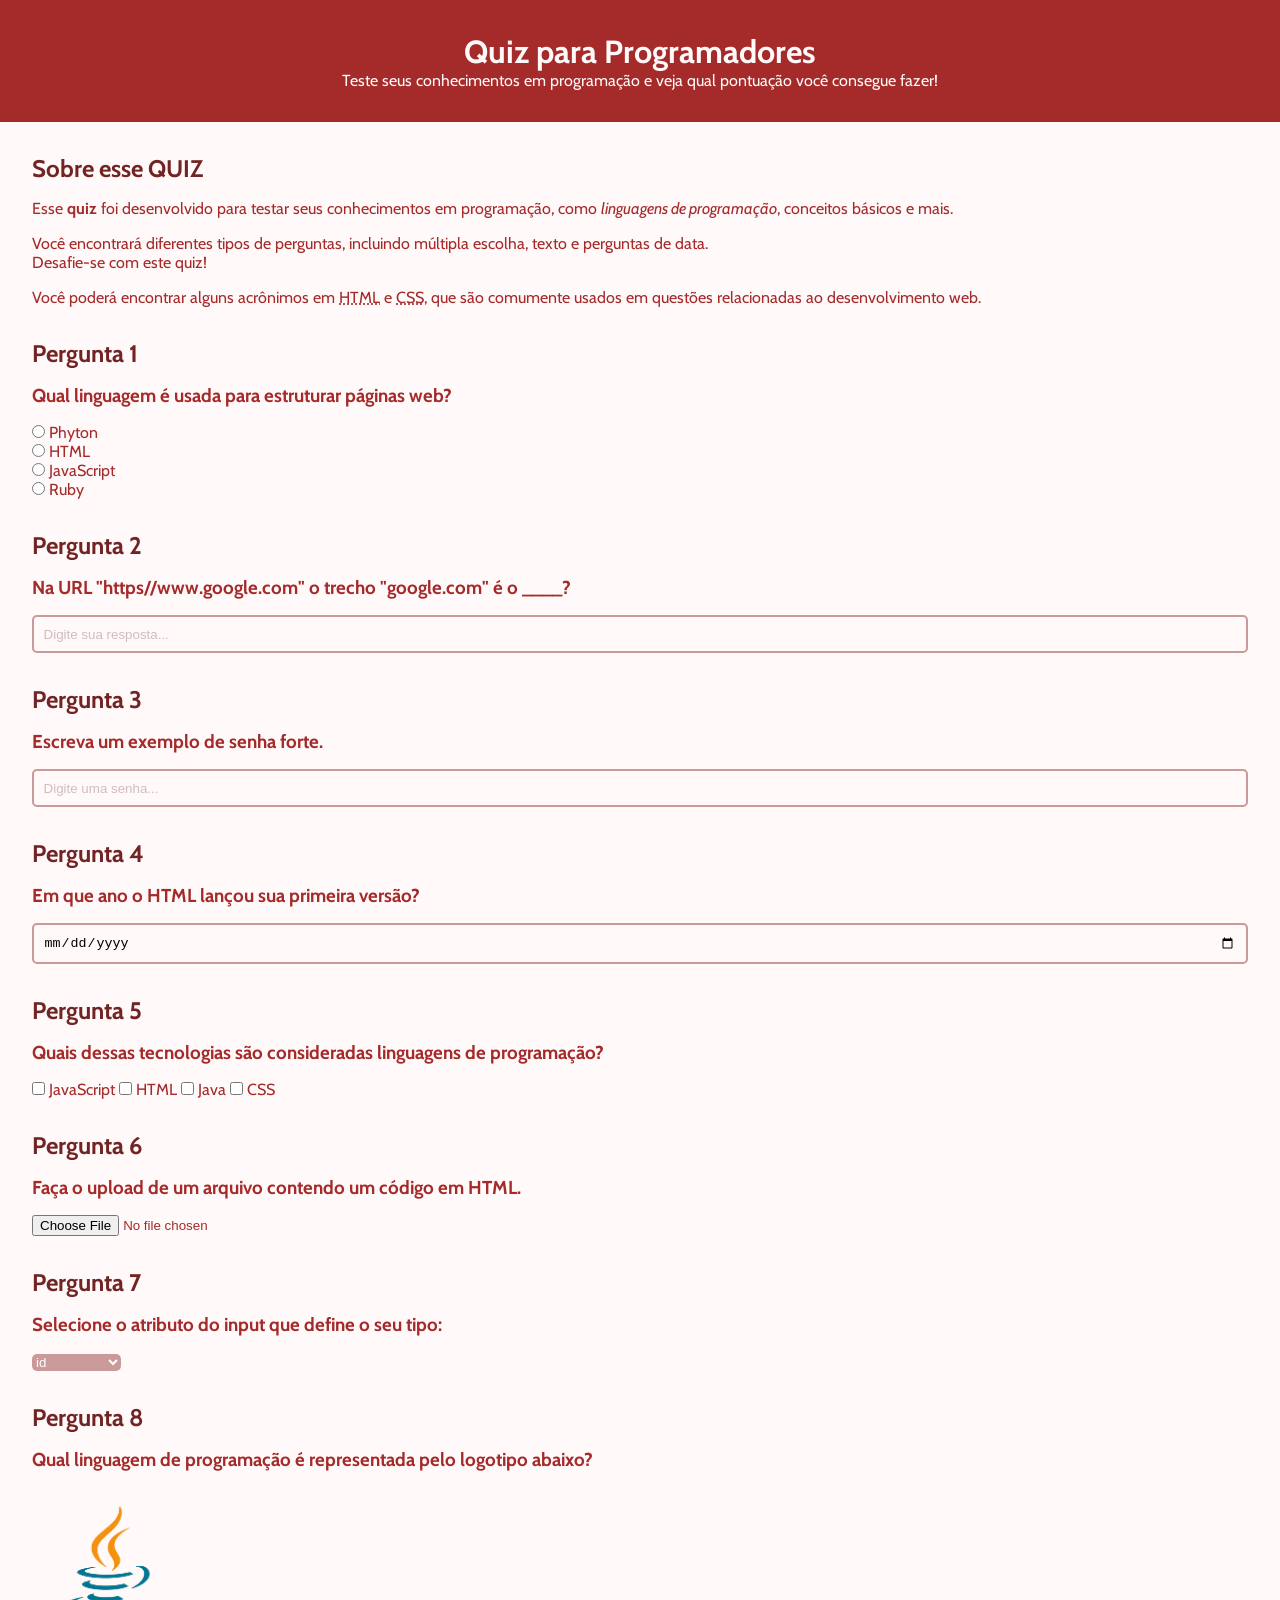
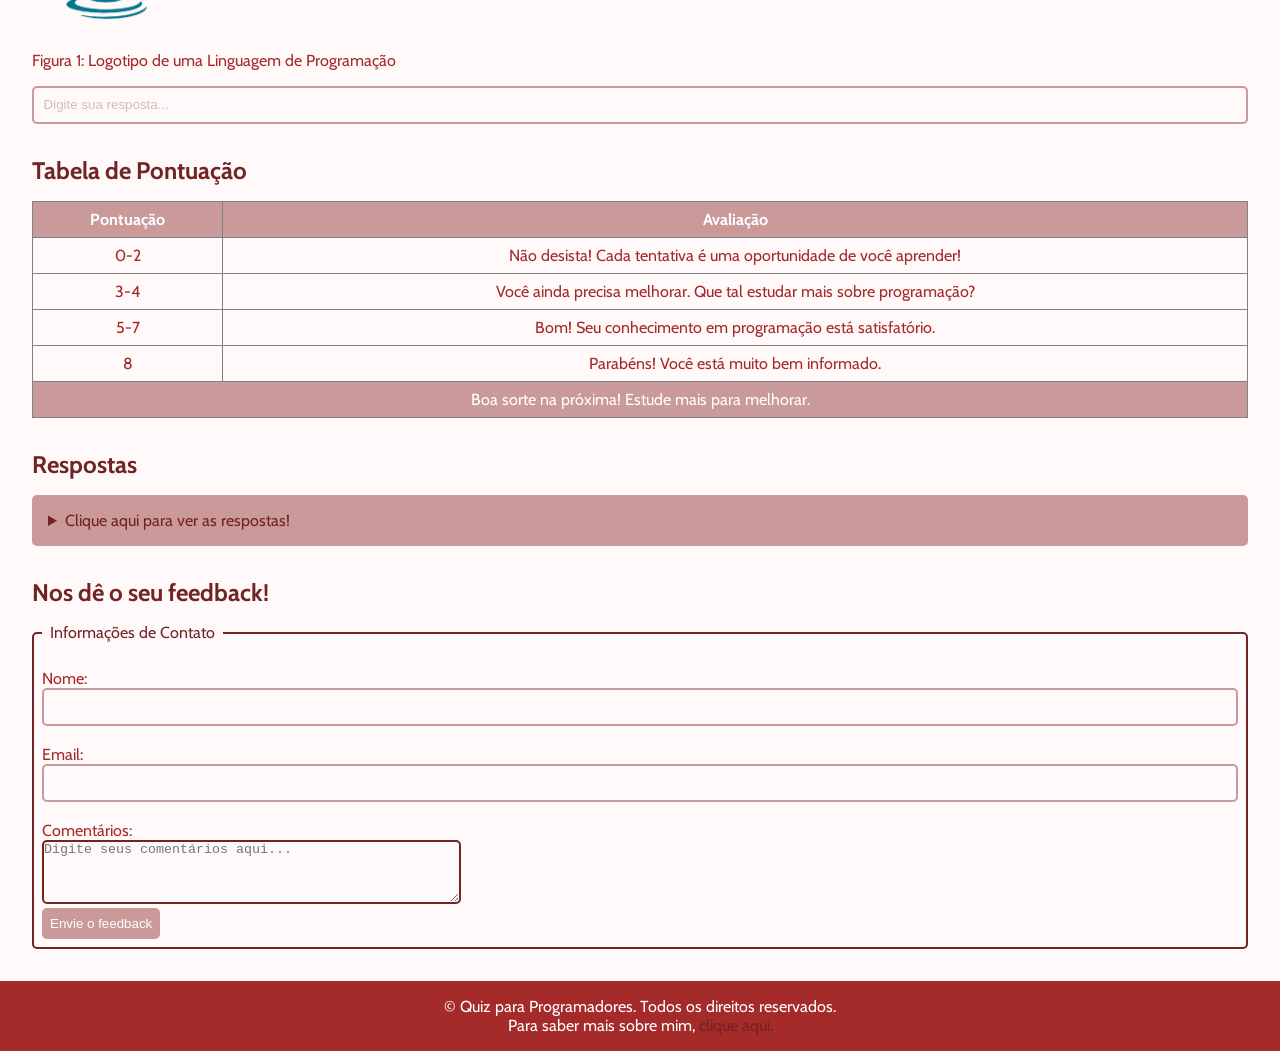
<file: index.html>
<!DOCTYPE html><!-- Define a versão que será usada do HTML, no caso a mais recente. -->

<html>
    <!-- Contém metadados sobre o documento, como o título da página. -->
    <head>
        <title>Quiz para Programadores</title>
        <meta name="description" content="Um quiz interativo para testar seus conhecimentos sobre programação.">
        <link rel="stylesheet" href="style.css">
    </head>

    <!-- Parte visível do site. -->
    <body>
        <!-- Cabeçalho -->
        <header>
            <h1>Quiz para Programadores</h1>
            <p>Teste seus conhecimentos em programação e veja qual pontuação você consegue fazer!</p>
        </header>

        <!-- Conteúdo Principal -->
        <main>
            <!-- Introdução -->
            <section>
                <h2>Sobre esse QUIZ</h2>
                <p>Esse <strong>quiz</strong> foi desenvolvido para testar seus conhecimentos em programação, como <em>linguagens de programação</em>, conceitos básicos e mais.</p>
                <p>Você encontrará diferentes tipos de perguntas, incluindo múltipla escolha, texto e perguntas de data. <br >Desafie-se com este quiz!</p>
                <p>Você poderá encontrar alguns acrônimos em <abbr title="HyperText Markup Language">HTML</abbr> e <abbr title="Cascading Style Sheets">CSS</abbr>, que são comumente usados em questões relacionadas ao desenvolvimento web.</p>
            </section>

            <!-- Pergunta 1: Múltipla Escolha -->
            <section>
                <h2>Pergunta 1</h2>
                <h3>Qual linguagem é usada para estruturar páginas web?</h3>
                <form>
                    <input type="radio" value="Phyton" id="p1a" name="pergunta1">
                    <label for="p1a">Phyton</label><br>
                    <input type="radio" value="HTML" id="p1b" name="pergunta1">
                    <label for="p1b">HTML</label><br>
                    <input type="radio" value="JavaScript" id="p1c" name="pergunta1">
                    <label for="p1c">JavaScript</label><br>
                    <input type="radio" value="Ruby" id="p1d" name="pergunta1">
                    <label for="p1d">Ruby</label><br>
                </form>
            </section>

            <!-- Pergunta 2: Texto -->
            <section>
                <h2>Pergunta 2</h2>
                <h3>Na URL "https//www.google.com" o trecho "google.com" é o ____?</h3>
                <form>
                    <input type="text" id="p2" name="pergunta2" placeholder="Digite sua resposta...">
                </form>
            </section>

            <!-- Pergunta 3: Senha -->
            <section>
                <h2>Pergunta 3</h2>
                <h3>Escreva um exemplo de senha forte.</h3>
                <form>
                    <input type="password" name="pergunta3" id="p3" placeholder="Digite uma senha...">
                </form>
            </section>

            <!-- Pergunta 4: Data-->
            <section>
                    <h2>Pergunta 4</h2>
                    <h3>Em que ano o HTML lançou sua primeira versão?</h3>
                    <form>
                        <input type="date" id="p4" name="pergunta4">
                    </form>
            </section>

            <!-- Pergunta 5: Seleção Múltipla -->
             <section>
                <h2>Pergunta 5</h2>
                <h3>Quais dessas tecnologias são consideradas linguagens de programação?</h3>
                <form>
                    <input type="checkbox" id="p5a" name="pergunta5" value="JavaScript">
                    <label for="p5a">JavaScript</label>
                    <input type="checkbox" id="p5b" name="pergunta5" value="HTML">
                    <label for="p5b">HTML</label>
                    <input type="checkbox" id="p5c" name="pergunta5" value="Java">
                    <label for="p5c">Java</label>
                    <input type="checkbox" id="p5d" name="pergunta5" value="CSS">
                    <label for="p5d">CSS</label>
                </form>
             </section>

            <!-- Pergunta 6: Upload de Arquivo -->
             <section>
                <h2>Pergunta 6</h2>
                <h3>Faça o upload de um arquivo contendo um código em HTML.</h3>
                <form>
                    <input type="file" id="p6" name="pergunta6">
                </form>
             </section>

            <!-- Pergunta 7: Menu Suspenso -->
             <section>
                <h2>Pergunta 7</h2>
                <h3>Selecione o atributo do input que define o seu tipo: </h3>
                <form>
                    <select name="pergunta7" id="p7">
                        <option value="id">id</option>
                        <option value="type">type</option>
                        <option value="placeholder">placeholder</option>
                    </select>
                </form>
             </section>

            <!-- Pergunta 8: Imagem -->
             <section>
                <h2>Pergunta 8</h2>
                <h3>Qual linguagem de programação é representada pelo logotipo abaixo?</h3>
                <figure>
                    <img src="assets/java.png" alt="Logotipo de uma Linguagem de Programação">
                    <figcaption>Figura 1: Logotipo de uma Linguagem de Programação</figcaption>
                </figure>
                <form>
                    <input type="text" id="p8" name="pergunta8" placeholder="Digite sua resposta...">
                </form>
             </section>

            <!-- Tabela de Pontuação -->
             <section>
                <h2>Tabela de Pontuação</h2>
                <table border="1">
                    <thead>
                        <tr>
                            <th>Pontuação</th>
                            <th>Avaliação</th>
                        </tr>
                    </thead>

                    <tbody>
                        <tr>
                            <td>0-2</td>
                            <td>Não desista! Cada tentativa é uma oportunidade de você aprender!</td>
                        </tr>
                        <tr>
                            <td>3-4</td>
                            <td>Você ainda precisa melhorar. Que tal estudar mais sobre programação?</td>
                        </tr>
                        <tr>
                            <td>5-7</td>
                            <td>Bom! Seu conhecimento em programação está satisfatório.</td>
                        </tr>
                        <tr>
                            <td>8</td>
                            <td>Parabéns! Você está muito bem informado.</td>
                        </tr>
                    </tbody>

                    <tfoot>
                        <tr>
                            <td colspan="2">Boa sorte na próxima! Estude mais para melhorar.</td>
                        </tr>
                    </tfoot>

                </table>
             </section>

            <!-- Listas de Respostas -->
             <section>
                <h2>Respostas</h2>
                <details>
                    <summary>Clique aqui para ver as respostas!</summary>
                    <ol>
                        <li>HTML</li>
                        <li>Domínio</li>
                        <li>Rebeca06# (Exemplo)</li>
                        <li>1991</li>
                        <li>JavaScript e Java</li>
                        <li>O arquivo deve ter extensão .html</li>
                        <li>type</li>
                        <li>Java</li>
                    </ol>
                </details>
             </section>

            <!-- Formulário de Feedback -->
             <section>
                <h2>Nos dê o seu feedback!</h2>
                <form>
                    <fieldset>
                        <legend>Informações de Contato</legend>
                        <br>
                        <label for="name">Nome:</label>
                        <input type="text" name="name" id="name"><br>
                        <br>
                        <label for="email">Email:</label>
                        <input type="email" name="email" id="email"><br>
                        <br>
                        <label for="comentario">Comentários:</label><br>
                        <textarea name="comentario" id="comentario" rows="4" cols="50" placeholder="Digite seus comentários aqui..."></textarea><br>
                        <button onclick="alert('FEEDBACK ENVIADO!')">Envie o feedback</button>
                    </fieldset>
                </form>
             </section>
        </main>

        <!-- Rodapé -->
        <footer>
            <p class="paragrafo-footer">&copy Quiz para Programadores. Todos os direitos reservados.</p>
            <p class="paragrafo-footer">Para saber mais sobre mim, <a href="sobremim.html" target="_blank">clique aqui.</a></p>
        </footer>

    </body>
</html>
</file>
<file: style.css>
@import url('https://fonts.googleapis.com/css2?family=Cabin:ital,wght@0,400..700;1,400..700&display=swap'); /*Fonte pelo Google Fonts.*/

/*Usado para selecionar todo o código.*/
* {
   margin: 0;
   padding: 0; 
   box-sizing: border-box;
}

body {
    background-color: #fff9f9;
    color: brown;
    font-family: "Cabin", sans-serif;
    font-weight: 400;
}

header {
    padding: 2rem;
    color: #fff9f9;
    background-color: brown;
    text-align: center;
}

main {
    padding: 2rem;
    display: flex;
    flex-direction: column;
    gap: 2rem;
}

section {
    display: flex;
    flex-direction: column;
    gap: 1rem;
}

h2 {
    color: rgb(114, 36, 36);
    font-size: 1.5rem;
}

input[type="radio"], input[type="checkbox"] {
    accent-color: rgb(202, 153, 153);
}

input[type="text"], input[type="password"], input[type="date"], input[type="email"] {
    width: 100%;
    padding: 0.6rem;
    border: 2px solid rgb(202, 153, 153);
    outline: none;
    border-radius: 5px;
    background-color: transparent;
}

input::placeholder {
    color: #d1bcbc;
}

select {
    cursor: pointer;
    background-color: rgb(202, 153, 153);
    color: white;
    border-radius: 5px;
    border: none;
    outline: none;
}

img {
    width: 10rem;
}

table {
    width: 100%;
    border-collapse: collapse;
}

th {
    background-color: rgb(202, 153, 153);
    color: white;
    padding: 0.5rem;
}

td {
    padding: 0.5rem;
    text-align: center;
}

tfoot td {
    background-color: rgb(202, 153, 153);
    color: white;
    padding: 0.5rem;
}

details {
    background-color: rgb(202, 153, 153);
    border-radius: 5px;
    padding: 0.5rem;
}

summary {
    color: rgb(114, 36, 36);
    margin: 0.5rem;
    cursor: pointer;
}

ol {
    margin-left: 1.5rem;
}

ol li {
    padding: 0.2rem;
    color: white;
}

fieldset {
    border: 2px solid rgb(114, 36, 36);
    border-radius: 5px;
    padding: 0.5rem;
}

legend {
    color: rgb(114, 36, 36);
    padding: 0 0.5rem;
}

textarea {
    outline: none;
    border-radius: 5px;
    border: 2px solid rgb(114, 36, 36);
    background-color: transparent;
}

button {
    border: none;
    background-color: rgb(202, 153, 153);
    color: white;
    padding: 0.5rem;
    border-radius: 5px;
    cursor: pointer;
}

footer {
    background-color: brown;
    padding: 1rem;
    text-align: center;
}

/* "." no começo indica uma classe! */
.paragrafo-footer {
    color: white;
}

footer a {
    text-decoration: none;
    color: rgb(114, 36, 36);
}
</file>
